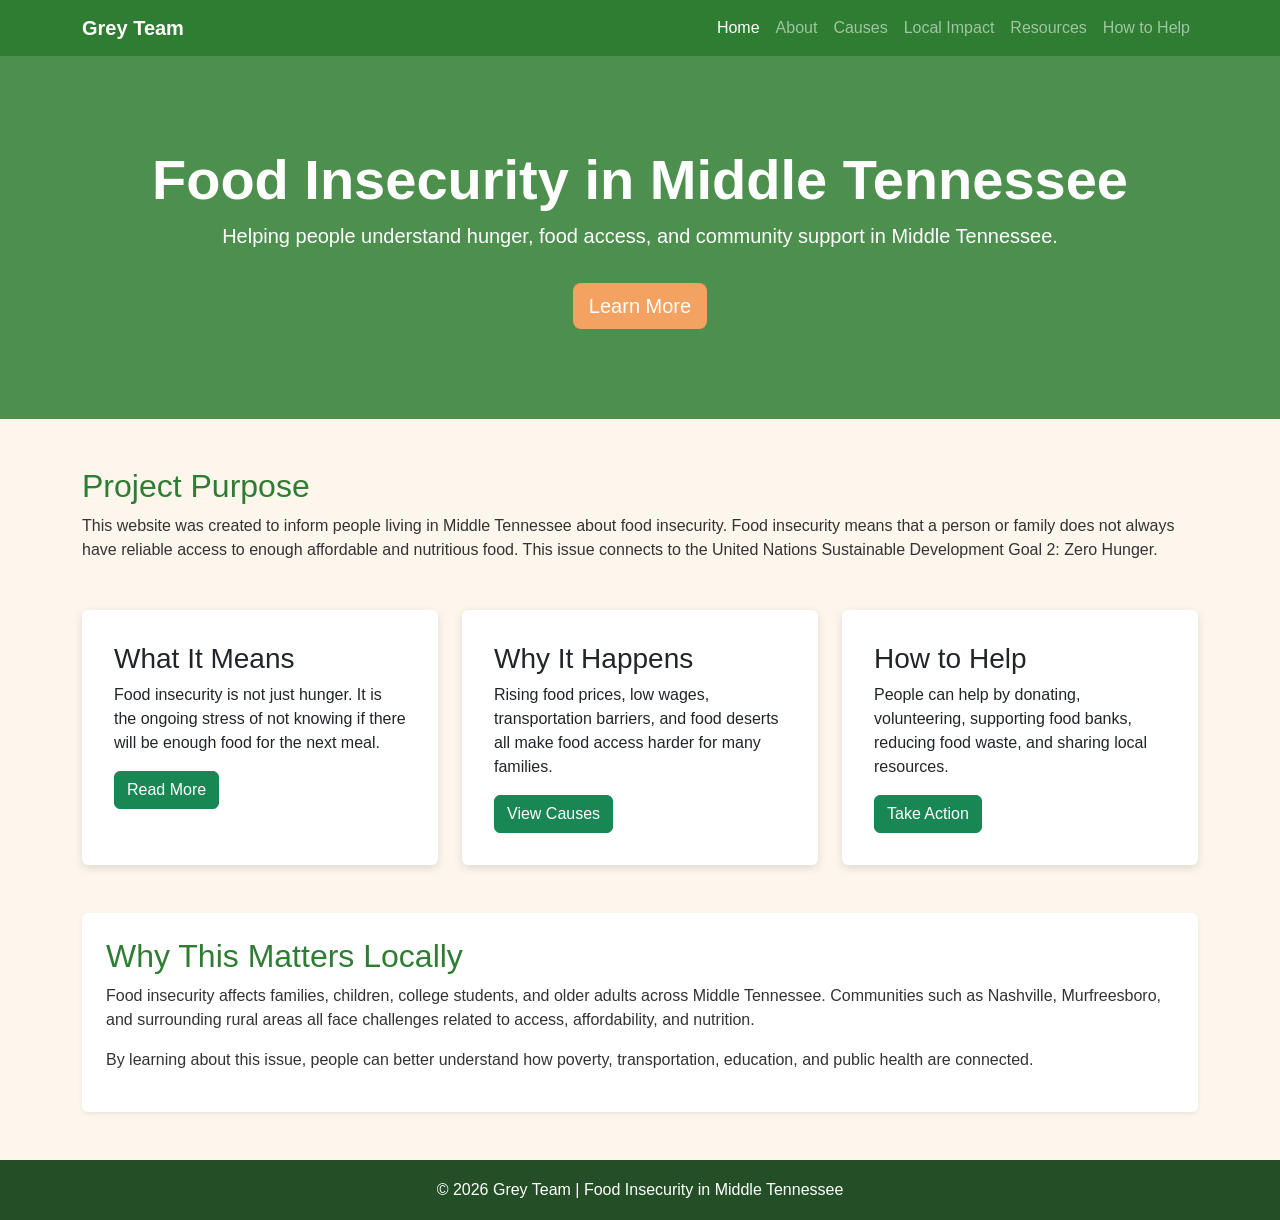
<file: index.html>
<!doctype html>
<html lang="en">
<head>
  <meta charset="utf-8">
  <meta name="viewport" content="width=device-width, initial-scale=1">
  <title>Food Insecurity in Middle Tennessee</title>

  <!-- Bootstrap CSS -->
  <link href="https://cdn.jsdelivr.net/npm/bootstrap@5.3.3/dist/css/bootstrap.min.css" rel="stylesheet">

  <style>
    body {
      background-color: #fdf6ec;
      color: #333;
      font-family: Arial, sans-serif;
    }

    .navbar {
      background-color: #2e7d32;
    }

    .hero {
      background: linear-gradient(rgba(46, 125, 50, 0.85), rgba(46, 125, 50, 0.85)),
      url("https://images.unsplash.com/photo-1593113598332-cd288d649433?auto=format&fit=crop&w=1400&q=80");
      background-size: cover;
      background-position: center;
      color: white;
      padding: 90px 20px;
      text-align: center;
    }

    .btn-orange {
      background-color: #f4a261;
      color: white;
      border: none;
    }

    .btn-orange:hover {
      background-color: #e76f51;
      color: white;
    }

    h2 {
      color: #2e7d32;
    }

    .card {
      border: none;
      box-shadow: 0 3px 10px rgba(0,0,0,0.12);
    }

    footer {
      background-color: #244f26;
      color: white;
      text-align: center;
      padding: 18px;
      margin-top: 40px;
    }
  </style>
</head>

<body>

  <!-- Navigation -->
  <nav class="navbar navbar-expand-lg navbar-dark sticky-top">
    <div class="container">
      <a class="navbar-brand fw-bold" href="index.html">Grey Team</a>

      <button class="navbar-toggler" type="button" data-bs-toggle="collapse" data-bs-target="#mainNav">
        <span class="navbar-toggler-icon"></span>
      </button>

      <div class="collapse navbar-collapse" id="mainNav">
        <ul class="navbar-nav ms-auto">
          <li class="nav-item"><a class="nav-link active" href="index.html">Home</a></li>
          <li class="nav-item"><a class="nav-link" href="about.html">About</a></li>
          <li class="nav-item"><a class="nav-link" href="causes.html">Causes</a></li>
          <li class="nav-item"><a class="nav-link" href="impact.html">Local Impact</a></li>
          <li class="nav-item"><a class="nav-link" href="resources.html">Resources</a></li>
          <li class="nav-item"><a class="nav-link" href="help.html">How to Help</a></li>
        </ul>
      </div>
    </div>
  </nav>

  <!-- Hero -->
  <header class="hero">
    <div class="container">
      <h1 class="display-4 fw-bold">Food Insecurity in Middle Tennessee</h1>
      <p class="lead">
        Helping people understand hunger, food access, and community support in Middle Tennessee.
      </p>
      <a href="about.html" class="btn btn-orange btn-lg mt-3">Learn More</a>
    </div>
  </header>

  <!-- Main Content -->
  <main class="container my-5">

    <section class="mb-5">
      <h2>Project Purpose</h2>
      <p>
        This website was created to inform people living in Middle Tennessee about food insecurity.
        Food insecurity means that a person or family does not always have reliable access to enough
        affordable and nutritious food. This issue connects to the United Nations Sustainable
        Development Goal 2: Zero Hunger.
      </p>
    </section>

    <section class="row g-4 mb-5">
      <div class="col-md-4">
        <div class="card h-100 p-3">
          <div class="card-body">
            <h3 class="card-title">What It Means</h3>
            <p class="card-text">
              Food insecurity is not just hunger. It is the ongoing stress of not knowing
              if there will be enough food for the next meal.
            </p>
            <a href="about.html" class="btn btn-success">Read More</a>
          </div>
        </div>
      </div>

      <div class="col-md-4">
        <div class="card h-100 p-3">
          <div class="card-body">
            <h3 class="card-title">Why It Happens</h3>
            <p class="card-text">
              Rising food prices, low wages, transportation barriers, and food deserts all
              make food access harder for many families.
            </p>
            <a href="causes.html" class="btn btn-success">View Causes</a>
          </div>
        </div>
      </div>

      <div class="col-md-4">
        <div class="card h-100 p-3">
          <div class="card-body">
            <h3 class="card-title">How to Help</h3>
            <p class="card-text">
              People can help by donating, volunteering, supporting food banks, reducing
              food waste, and sharing local resources.
            </p>
            <a href="help.html" class="btn btn-success">Take Action</a>
          </div>
        </div>
      </div>
    </section>

    <section class="bg-white p-4 rounded shadow-sm">
      <h2>Why This Matters Locally</h2>
      <p>
        Food insecurity affects families, children, college students, and older adults across
        Middle Tennessee. Communities such as Nashville, Murfreesboro, and surrounding rural areas
        all face challenges related to access, affordability, and nutrition.
      </p>
      <p>
        By learning about this issue, people can better understand how poverty, transportation,
        education, and public health are connected.
      </p>
    </section>

  </main>

  <!-- Footer -->
  <footer>
    <p class="mb-0">&copy; 2026 Grey Team | Food Insecurity in Middle Tennessee</p>
  </footer>

  <!-- Bootstrap JavaScript -->
  <script src="https://cdn.jsdelivr.net/npm/bootstrap@5.3.3/dist/js/bootstrap.bundle.min.js"></script>

</body>
</html>
</file>
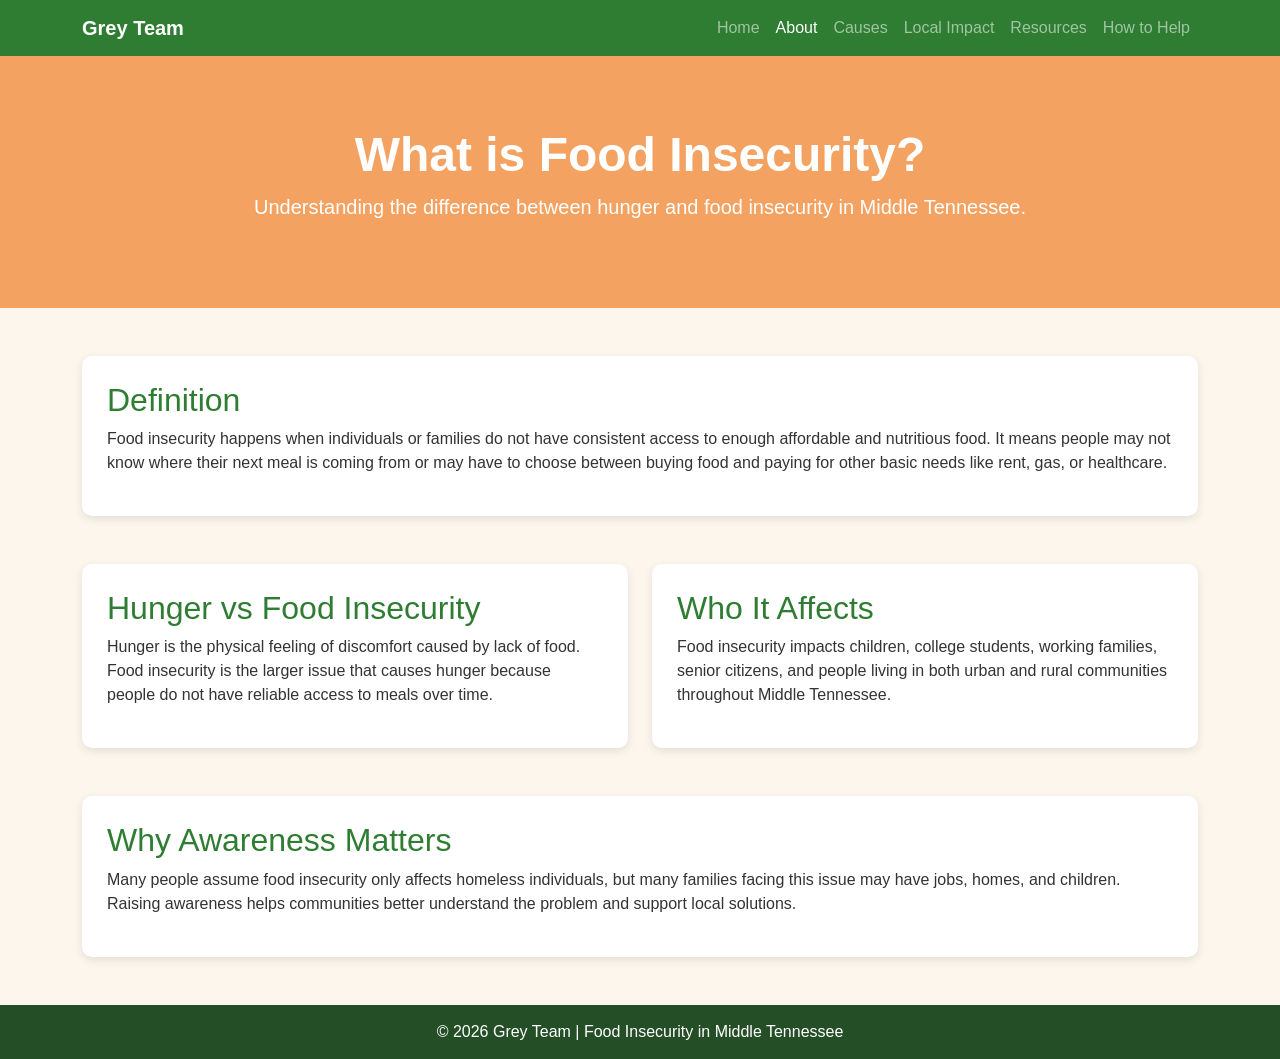
<file: about.html>
<!doctype html>
<html lang="en">
<head>
  <meta charset="utf-8">
  <meta name="viewport" content="width=device-width, initial-scale=1">
  <title>About | Food Insecurity in Middle Tennessee</title>

  <!-- Bootstrap CSS -->
  <link href="https://cdn.jsdelivr.net/npm/bootstrap@5.3.3/dist/css/bootstrap.min.css" rel="stylesheet">

  <style>
    body {
      background-color: #fdf6ec;
      color: #333;
      font-family: Arial, sans-serif;
    }

    .navbar {
      background-color: #2e7d32;
    }

    .hero {
      background-color: #f4a261;
      color: white;
      text-align: center;
      padding: 70px 20px;
    }

    h2 {
      color: #2e7d32;
    }

    .info-box {
      background-color: white;
      padding: 25px;
      border-radius: 10px;
      box-shadow: 0 3px 10px rgba(0,0,0,0.1);
    }

    footer {
      background-color: #244f26;
      color: white;
      text-align: center;
      padding: 15px;
      margin-top: 40px;
    }
  </style>
</head>
<body>

<!-- Navigation -->
<nav class="navbar navbar-expand-lg navbar-dark sticky-top">
  <div class="container">
    <a class="navbar-brand fw-bold" href="index.html">Grey Team</a>

    <button class="navbar-toggler" type="button" data-bs-toggle="collapse" data-bs-target="#mainNav">
      <span class="navbar-toggler-icon"></span>
    </button>

    <div class="collapse navbar-collapse" id="mainNav">
      <ul class="navbar-nav ms-auto">
        <li class="nav-item"><a class="nav-link" href="index.html">Home</a></li>
        <li class="nav-item"><a class="nav-link active" href="about.html">About</a></li>
        <li class="nav-item"><a class="nav-link" href="causes.html">Causes</a></li>
        <li class="nav-item"><a class="nav-link" href="impact.html">Local Impact</a></li>
        <li class="nav-item"><a class="nav-link" href="resources.html">Resources</a></li>
        <li class="nav-item"><a class="nav-link" href="help.html">How to Help</a></li>
      </ul>
    </div>
  </div>
</nav>

<!-- Hero Section -->
<header class="hero">
  <div class="container">
    <h1 class="display-5 fw-bold">What is Food Insecurity?</h1>
    <p class="lead">
      Understanding the difference between hunger and food insecurity in Middle Tennessee.
    </p>
  </div>
</header>

<!-- Main Content -->
<main class="container my-5">

  <section class="mb-5">
    <div class="info-box">
      <h2>Definition</h2>
      <p>
        Food insecurity happens when individuals or families do not have consistent access 
        to enough affordable and nutritious food. It means people may not know where their 
        next meal is coming from or may have to choose between buying food and paying for 
        other basic needs like rent, gas, or healthcare.
      </p>
    </div>
  </section>

  <section class="row g-4 mb-5">
    
    <div class="col-md-6">
      <div class="info-box h-100">
        <h2>Hunger vs Food Insecurity</h2>
        <p>
          Hunger is the physical feeling of discomfort caused by lack of food. Food insecurity 
          is the larger issue that causes hunger because people do not have reliable access 
          to meals over time.
        </p>
      </div>
    </div>

    <div class="col-md-6">
      <div class="info-box h-100">
        <h2>Who It Affects</h2>
        <p>
          Food insecurity impacts children, college students, working families, senior citizens, 
          and people living in both urban and rural communities throughout Middle Tennessee.
        </p>
      </div>
    </div>

  </section>

  <section class="info-box">
    <h2>Why Awareness Matters</h2>
    <p>
      Many people assume food insecurity only affects homeless individuals, but many families 
      facing this issue may have jobs, homes, and children. Raising awareness helps communities 
      better understand the problem and support local solutions.
    </p>
  </section>

</main>

<!-- Footer -->
<footer>
  <p class="mb-0">&copy; 2026 Grey Team | Food Insecurity in Middle Tennessee</p>
</footer>

<!-- Bootstrap JS -->
<script src="https://cdn.jsdelivr.net/npm/bootstrap@5.3.3/dist/js/bootstrap.bundle.min.js"></script>

</body>
</html>
</file>
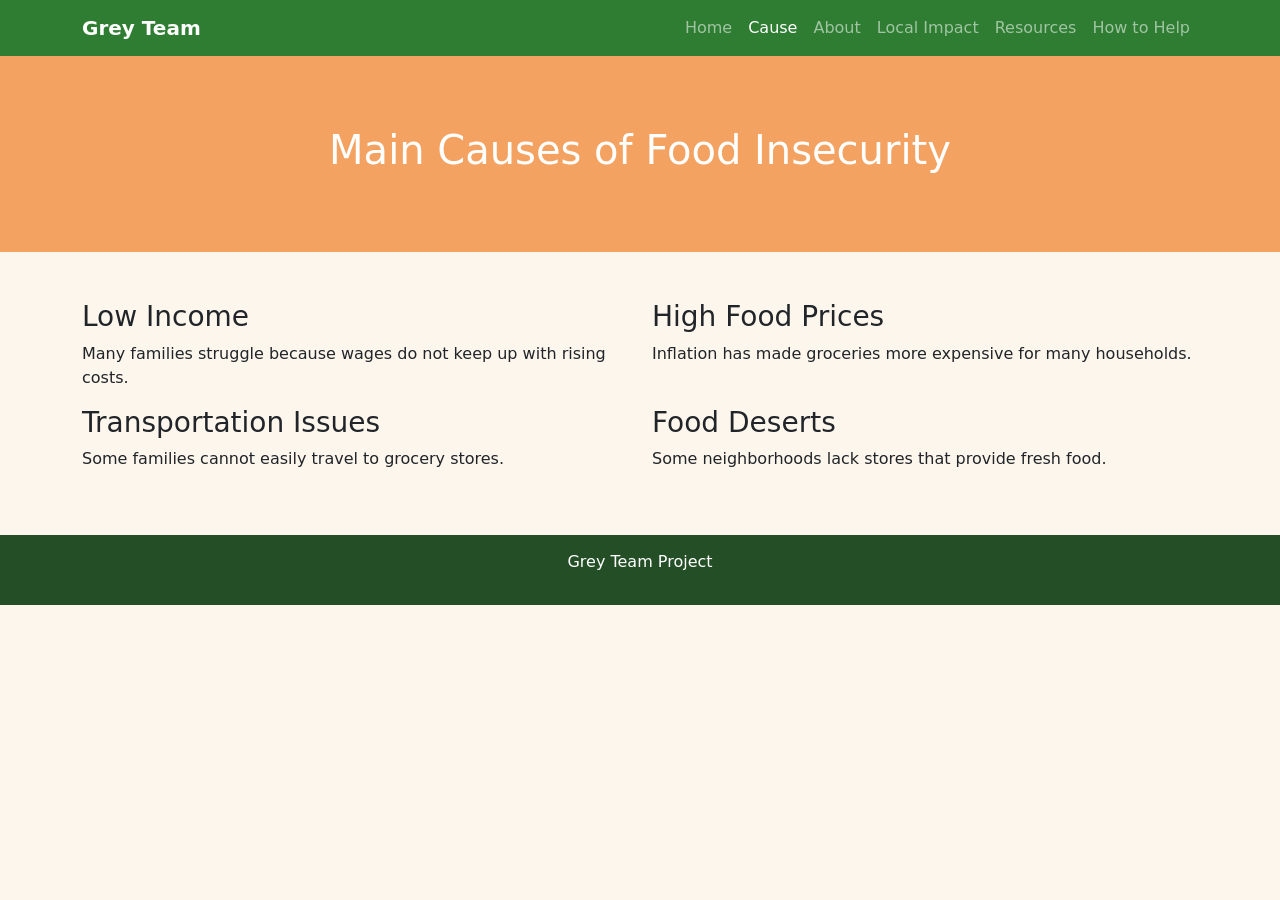
<file: causes.html>
<!doctype html>
<html lang="en">
<head>
<meta charset="utf-8">
<meta name="viewport" content="width=device-width, initial-scale=1">
<title>Causes | Food Insecurity</title>
<link href="https://cdn.jsdelivr.net/npm/bootstrap@5.3.3/dist/css/bootstrap.min.css" rel="stylesheet">

<style>
body {background:#fdf6ec;}
.navbar {background:#2e7d32;}
.hero {background:#f4a261; color:white; padding:70px; text-align:center;}
footer {background:#244f26; color:white; text-align:center; padding:15px;}
</style>
</head>
<body>
<nav class="navbar navbar-expand-lg navbar-dark sticky-top">
  <div class="container">
    <a class="navbar-brand fw-bold" href="index.html">Grey Team</a>

    <button class="navbar-toggler" type="button" data-bs-toggle="collapse" data-bs-target="#mainNav">
      <span class="navbar-toggler-icon"></span>
    </button>

    <div class="collapse navbar-collapse" id="mainNav">
      <ul class="navbar-nav ms-auto">
        <li class="nav-item"><a class="nav-link" href="index.html">Home</a></li>
        <li class="nav-item"><a class="nav-link active" href="causes.html">Cause</a></li>
        <li class="nav-item"><a class="nav-link" href="about.html">About</a></li>
        <li class="nav-item"><a class="nav-link" href="impact.html">Local Impact</a></li>
        <li class="nav-item"><a class="nav-link" href="resources.html">Resources</a></li>
        <li class="nav-item"><a class="nav-link" href="help.html">How to Help</a></li>
      </ul>
    </div>
  </div>
</nav>

<header class="hero">
<h1>Main Causes of Food Insecurity</h1>
</header>

<div class="container my-5">
<div class="row">

<div class="col-md-6">
<h3>Low Income</h3>
<p>Many families struggle because wages do not keep up with rising costs.</p>
</div>

<div class="col-md-6">
<h3>High Food Prices</h3>
<p>Inflation has made groceries more expensive for many households.</p>
</div>

<div class="col-md-6">
<h3>Transportation Issues</h3>
<p>Some families cannot easily travel to grocery stores.</p>
</div>

<div class="col-md-6">
<h3>Food Deserts</h3>
<p>Some neighborhoods lack stores that provide fresh food.</p>
</div>

</div>
</div>

<footer>
<p>Grey Team Project</p>
</footer>
<script src="https://cdn.jsdelivr.net/npm/bootstrap@5.3.3/dist/js/bootstrap.bundle.min.js"></script>
</body>
</html>
</file>
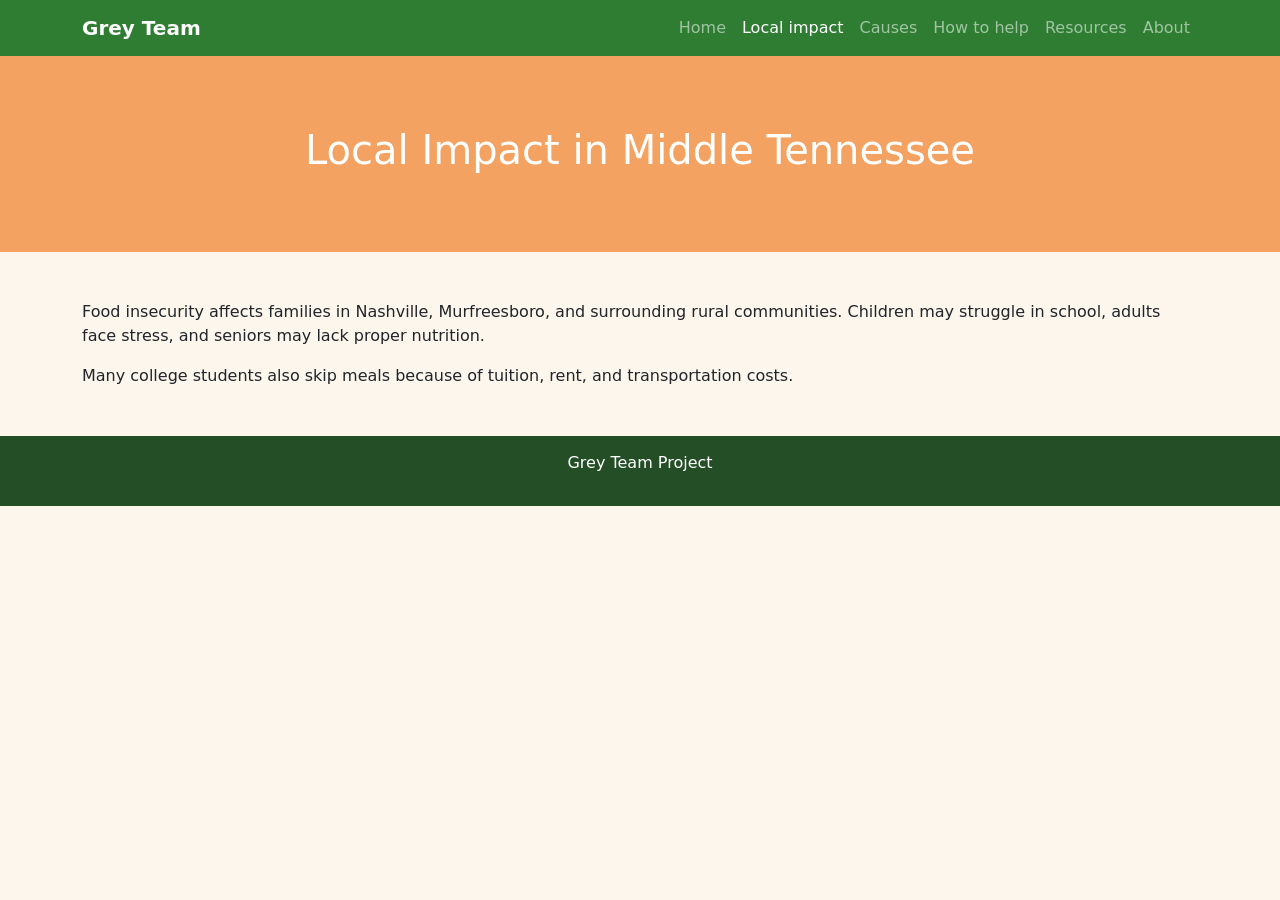
<file: impact.html>
<!doctype html>
<html lang="en">
<head>
<meta charset="utf-8">
<meta name="viewport" content="width=device-width, initial-scale=1">
<title>Impact | Food Insecurity</title>
<link href="https://cdn.jsdelivr.net/npm/bootstrap@5.3.3/dist/css/bootstrap.min.css" rel="stylesheet">

<style>
body {background:#fdf6ec;}
.navbar {background:#2e7d32;}
.hero {background:#f4a261; color:white; padding:70px; text-align:center;}
footer {background:#244f26; color:white; text-align:center; padding:15px;}
</style>
</head>
<body>

<nav class="navbar navbar-expand-lg navbar-dark sticky-top">
  <div class="container">
    <a class="navbar-brand fw-bold" href="index.html">Grey Team</a>

    <button class="navbar-toggler" type="button" data-bs-toggle="collapse" data-bs-target="#mainNav">
      <span class="navbar-toggler-icon"></span>
    </button>

    <div class="collapse navbar-collapse" id="mainNav">
      <ul class="navbar-nav ms-auto">
        <li class="nav-item"><a class="nav-link" href="index.html">Home</a></li>
        <li class="nav-item"><a class="nav-link active" href="impact.html">Local impact</a></li>
        <li class="nav-item"><a class="nav-link" href="causes.html">Causes</a></li>
        <li class="nav-item"><a class="nav-link" href="help.html">How to help</a></li>
        <li class="nav-item"><a class="nav-link" href="resources.html">Resources</a></li>
        <li class="nav-item"><a class="nav-link" href="about.html">About</a></li>
      </ul>
    </div>
  </div>
</nav>

<header class="hero">
<h1>Local Impact in Middle Tennessee</h1>
</header>

<div class="container my-5">
<p>
Food insecurity affects families in Nashville, Murfreesboro, and surrounding rural communities.
Children may struggle in school, adults face stress, and seniors may lack proper nutrition.
</p>

<p>
Many college students also skip meals because of tuition, rent, and transportation costs.
</p>
</div>

<footer>
<p>Grey Team Project</p>
</footer>
<script src="https://cdn.jsdelivr.net/npm/bootstrap@5.3.3/dist/js/bootstrap.bundle.min.js"></script>
</body>
</html>
</file>
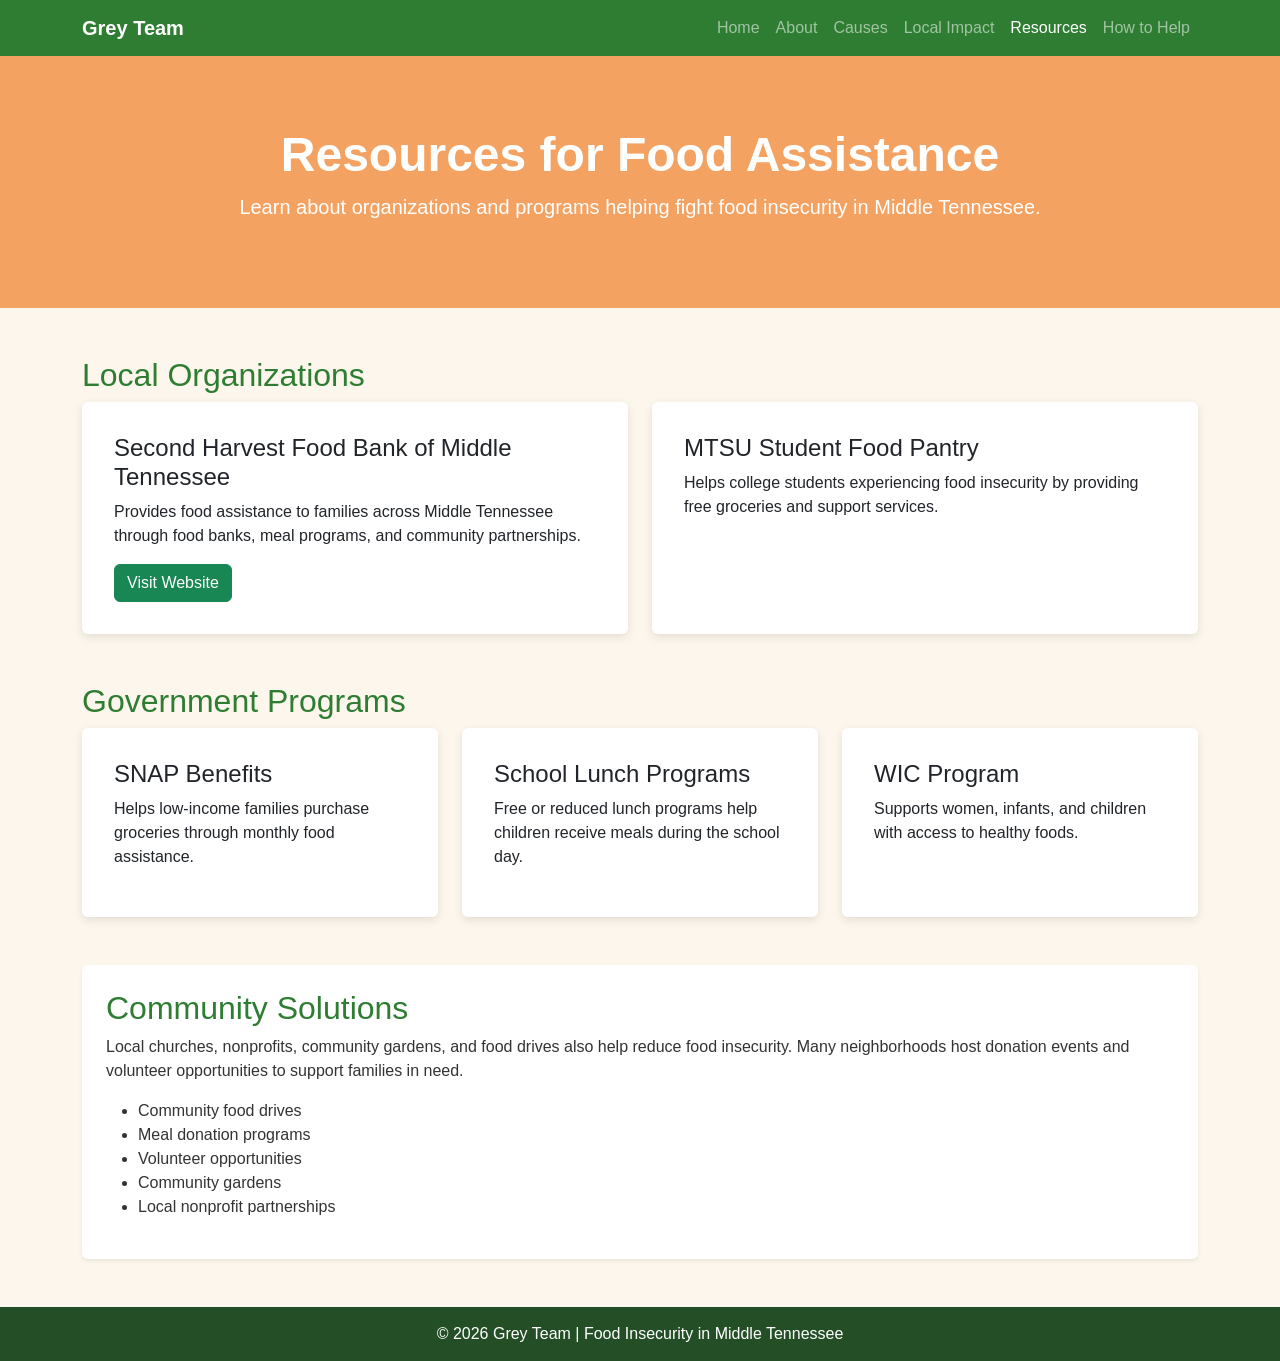
<file: resources.html>
<!doctype html>
<html lang="en">
<head>
  <meta charset="utf-8">
  <meta name="viewport" content="width=device-width, initial-scale=1">
  <title>Resources | Food Insecurity in Middle Tennessee</title>

  <!-- Bootstrap CSS -->
  <link href="https://cdn.jsdelivr.net/npm/bootstrap@5.3.3/dist/css/bootstrap.min.css" rel="stylesheet">

  <style>
    body {
      background-color: #fdf6ec;
      color: #333;
      font-family: Arial, sans-serif;
    }

    .navbar {
      background-color: #2e7d32;
    }

    .hero {
      background-color: #f4a261;
      color: white;
      text-align: center;
      padding: 70px 20px;
    }

    h2 {
      color: #2e7d32;
    }

    .resource-card {
      box-shadow: 0 3px 10px rgba(0,0,0,0.1);
      border: none;
      transition: transform 0.3s ease;
    }

    .resource-card:hover {
      transform: translateY(-5px);
    }

    footer {
      background-color: #244f26;
      color: white;
      text-align: center;
      padding: 15px;
      margin-top: 40px;
    }
  </style>
</head>
<body>

<!-- Navigation -->
<nav class="navbar navbar-expand-lg navbar-dark sticky-top">
  <div class="container">
    <a class="navbar-brand fw-bold" href="index.html">Grey Team</a>

    <button class="navbar-toggler" type="button" data-bs-toggle="collapse" data-bs-target="#mainNav">
      <span class="navbar-toggler-icon"></span>
    </button>

    <div class="collapse navbar-collapse" id="mainNav">
      <ul class="navbar-nav ms-auto">
        <li class="nav-item"><a class="nav-link" href="index.html">Home</a></li>
        <li class="nav-item"><a class="nav-link" href="about.html">About</a></li>
        <li class="nav-item"><a class="nav-link" href="causes.html">Causes</a></li>
        <li class="nav-item"><a class="nav-link" href="impact.html">Local Impact</a></li>
        <li class="nav-item"><a class="nav-link active" href="resources.html">Resources</a></li>
        <li class="nav-item"><a class="nav-link" href="help.html">How to Help</a></li>
      </ul>
    </div>
  </div>
</nav>

<!-- Hero Section -->
<header class="hero">
  <div class="container">
    <h1 class="display-5 fw-bold">Resources for Food Assistance</h1>
    <p class="lead">
      Learn about organizations and programs helping fight food insecurity in Middle Tennessee.
    </p>
  </div>
</header>

<!-- Main Content -->
<main class="container my-5">

  <section class="mb-5">
    <h2>Local Organizations</h2>
    <div class="row g-4">

      <div class="col-md-6">
        <div class="card resource-card h-100 p-3">
          <div class="card-body">
            <h4>Second Harvest Food Bank of Middle Tennessee</h4>
            <p>
              Provides food assistance to families across Middle Tennessee through food banks,
              meal programs, and community partnerships.
            </p>
            <a href="https://www.secondharvestmidtn.org/" target="_blank" class="btn btn-success">
              Visit Website
            </a>
          </div>
        </div>
      </div>

      <div class="col-md-6">
        <div class="card resource-card h-100 p-3">
          <div class="card-body">
            <h4>MTSU Student Food Pantry</h4>
            <p>
              Helps college students experiencing food insecurity by providing free groceries
              and support services.
            </p>
          </div>
        </div>
      </div>

    </div>
  </section>

  <section class="mb-5">
    <h2>Government Programs</h2>
    <div class="row g-4">

      <div class="col-md-4">
        <div class="card resource-card h-100 p-3">
          <div class="card-body">
            <h4>SNAP Benefits</h4>
            <p>
              Helps low-income families purchase groceries through monthly food assistance.
            </p>
          </div>
        </div>
      </div>

      <div class="col-md-4">
        <div class="card resource-card h-100 p-3">
          <div class="card-body">
            <h4>School Lunch Programs</h4>
            <p>
              Free or reduced lunch programs help children receive meals during the school day.
            </p>
          </div>
        </div>
      </div>

      <div class="col-md-4">
        <div class="card resource-card h-100 p-3">
          <div class="card-body">
            <h4>WIC Program</h4>
            <p>
              Supports women, infants, and children with access to healthy foods.
            </p>
          </div>
        </div>
      </div>

    </div>
  </section>

  <section class="bg-white p-4 rounded shadow-sm">
    <h2>Community Solutions</h2>
    <p>
      Local churches, nonprofits, community gardens, and food drives also help reduce food insecurity.
      Many neighborhoods host donation events and volunteer opportunities to support families in need.
    </p>

    <ul>
      <li>Community food drives</li>
      <li>Meal donation programs</li>
      <li>Volunteer opportunities</li>
      <li>Community gardens</li>
      <li>Local nonprofit partnerships</li>
    </ul>
  </section>

</main>

<!-- Footer -->
<footer>
  <p class="mb-0">&copy; 2026 Grey Team | Food Insecurity in Middle Tennessee</p>
</footer>

<!-- Bootstrap JS -->
<script src="https://cdn.jsdelivr.net/npm/bootstrap@5.3.3/dist/js/bootstrap.bundle.min.js"></script>

</body>
</html>
</file>
